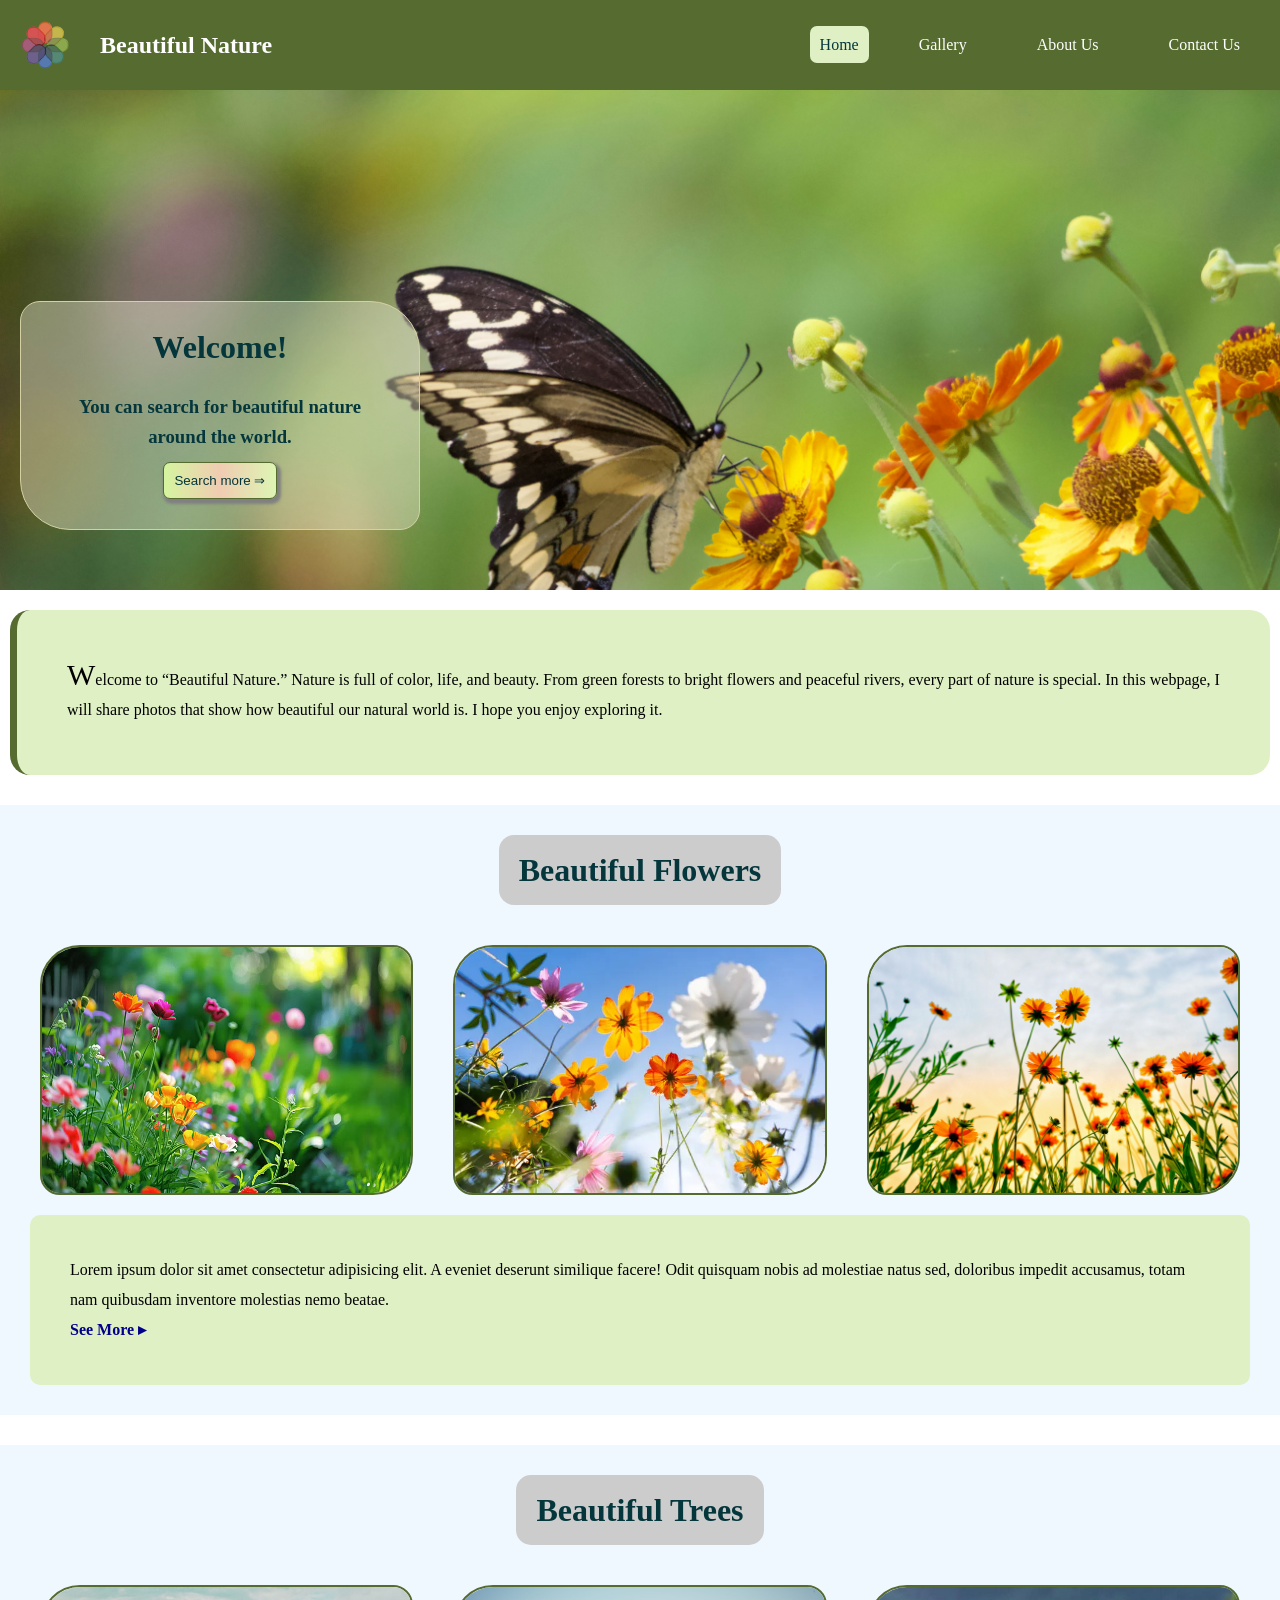
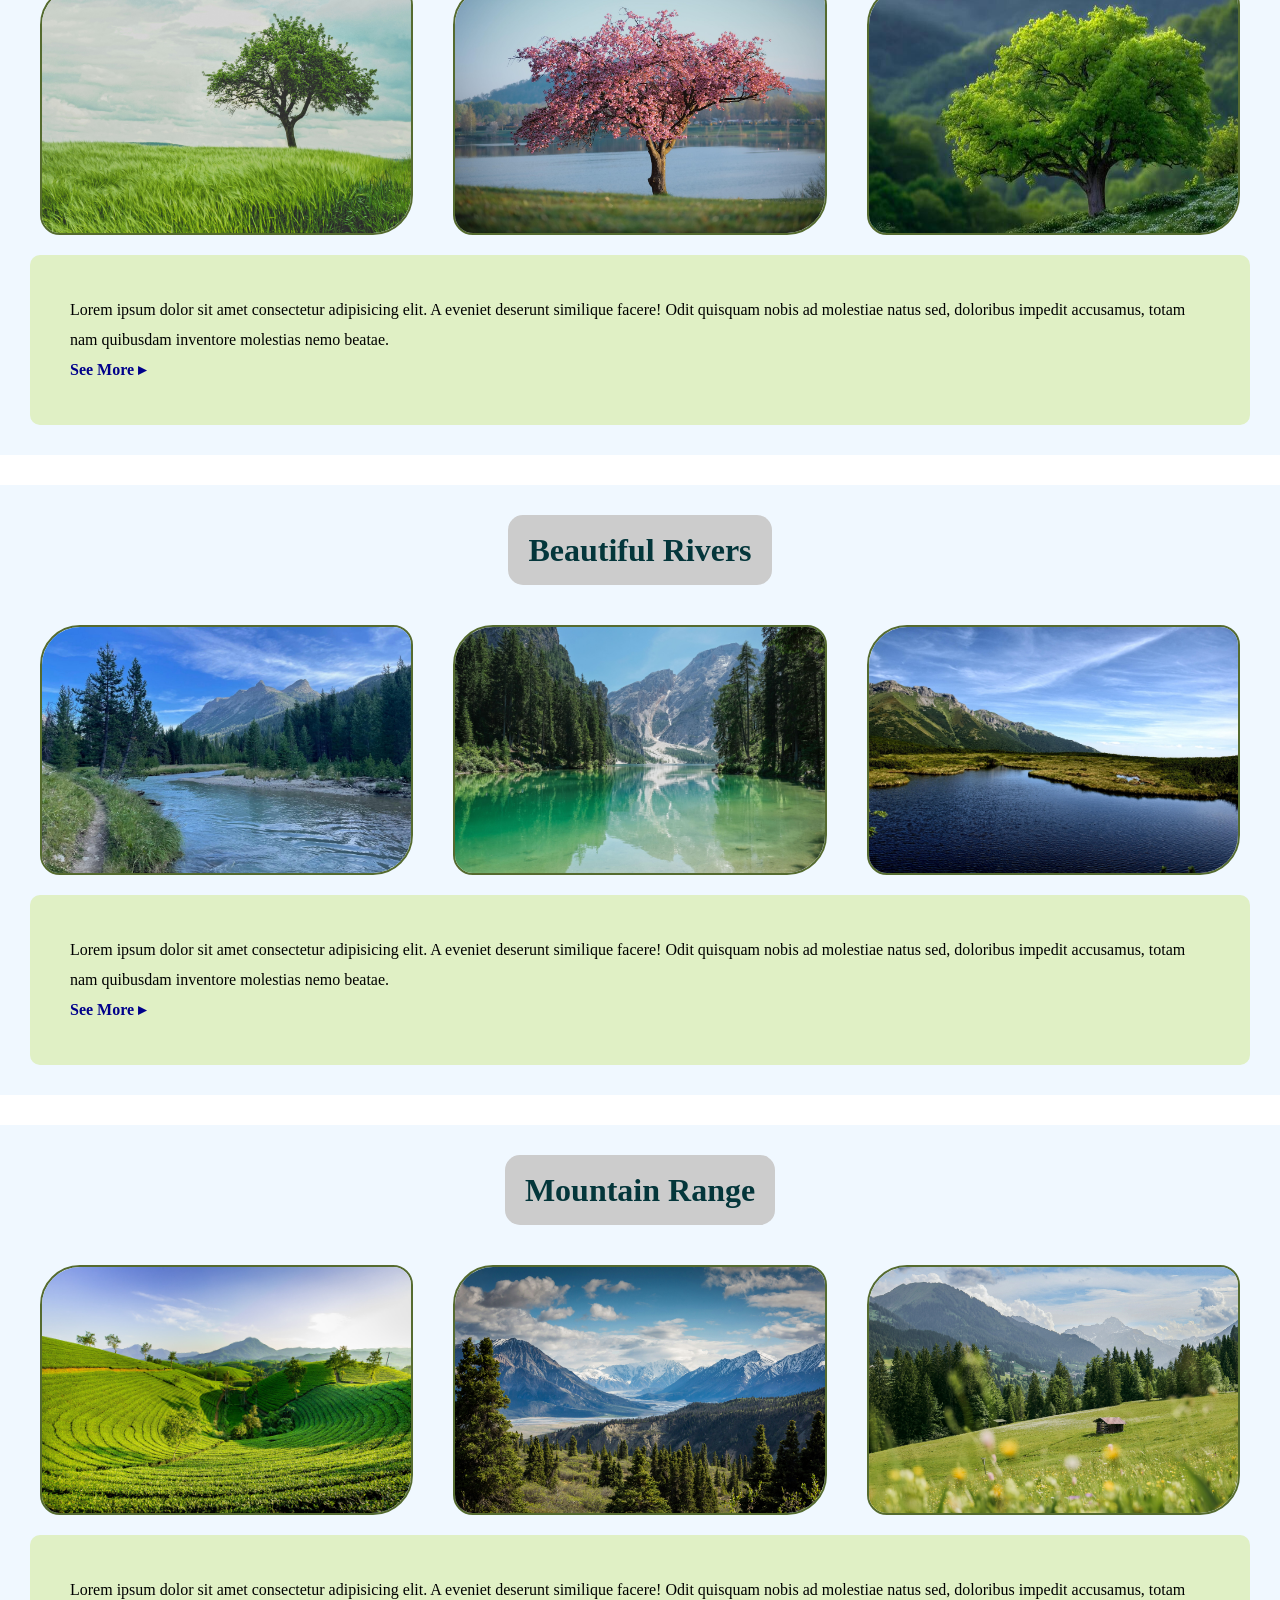
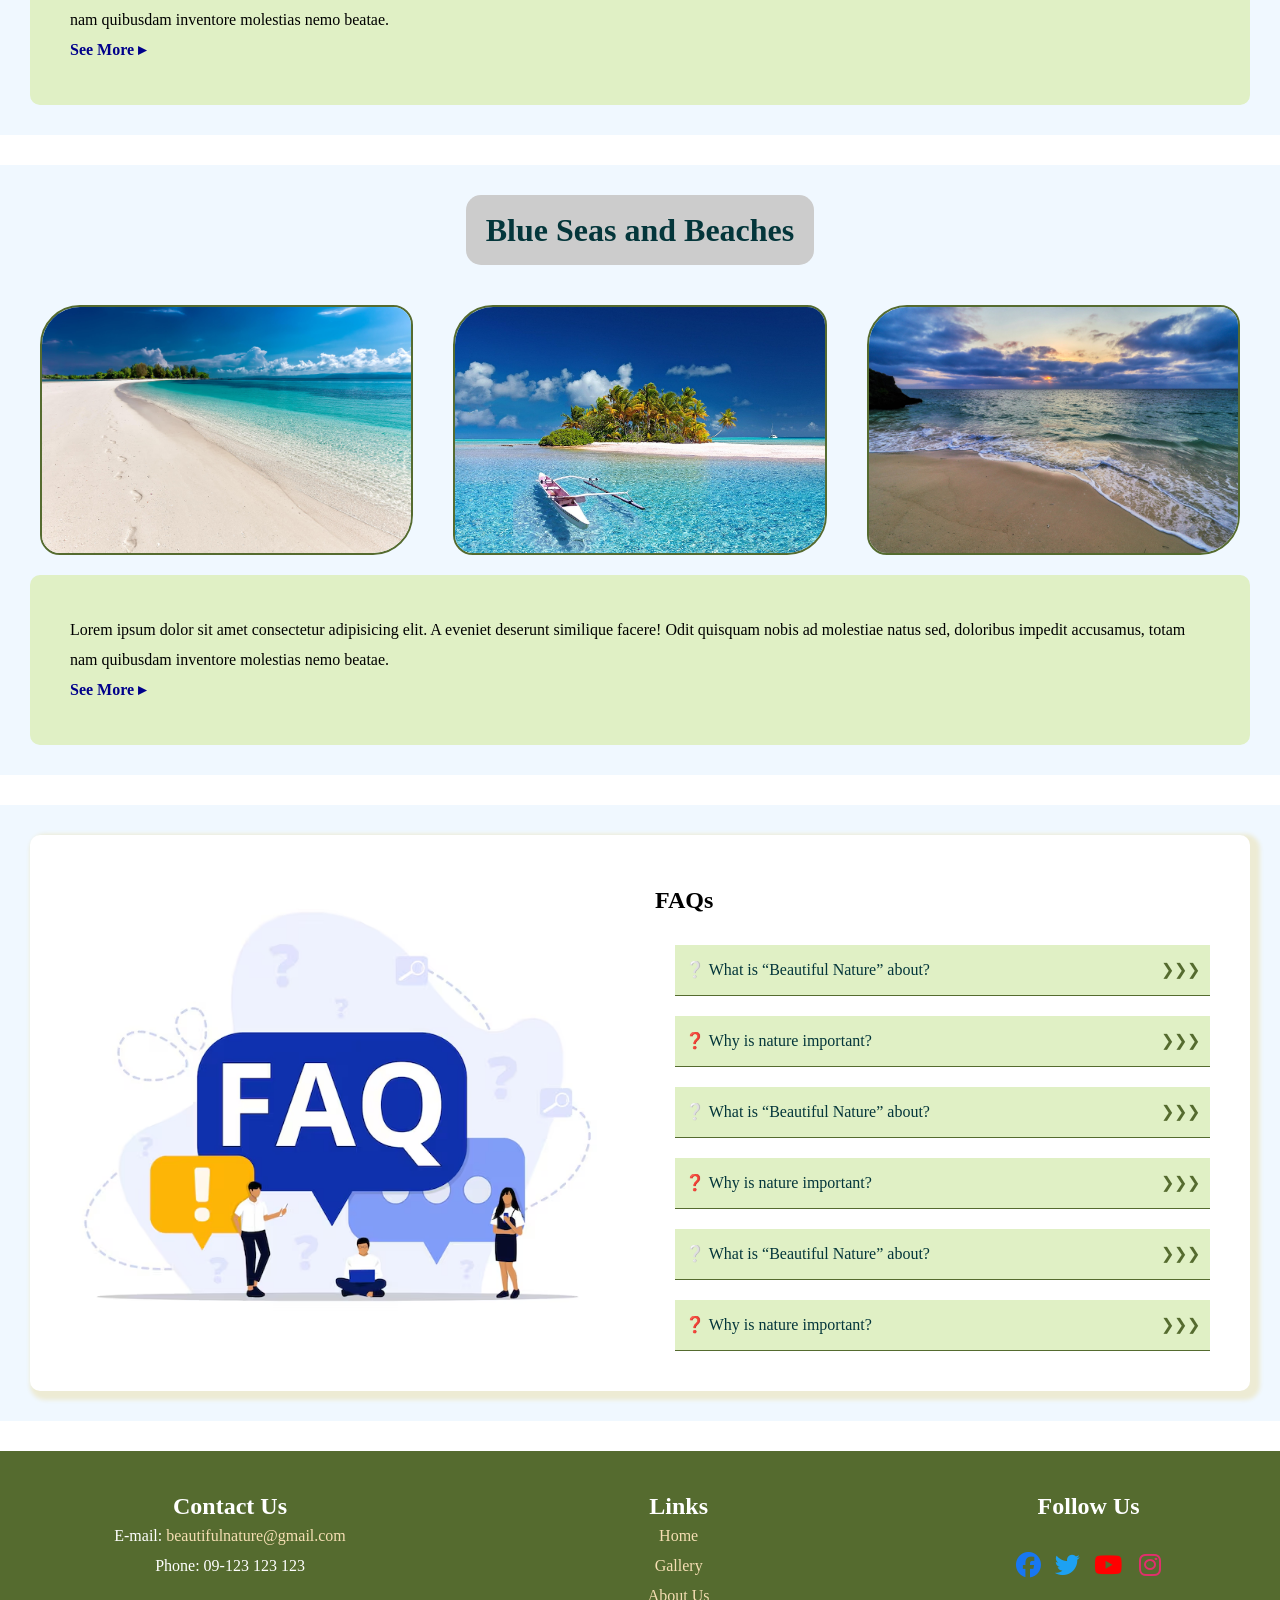
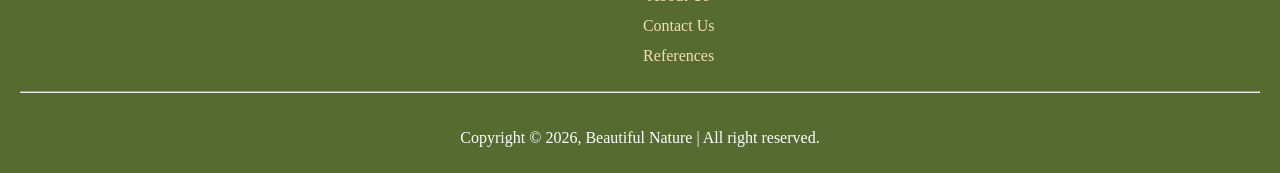
<file: index.html>
<!DOCTYPE html>
<html lang="en">
<head>
    <meta charset="UTF-8">
    <meta name="viewport" content="width=device-width, initial-scale=1.0">
    <title>Beautiful Nature</title>
    <link rel="icon" href="images/nighttree.ico" type="image/ico">
    <link rel="stylesheet" href="01_style.css">
    <link rel="stylesheet" href="https://cdnjs.cloudflare.com/ajax/libs/font-awesome/6.5.0/css/all.min.css">
    <style>
       
    </style>

</head>
<body>
    <!--header-->
    <div class="nav-bar">
        <div class="logo">
            <img src="images/media.ico" alt="logo">
            <h2>Beautiful Nature</h2>
        </div>
             <!-- checkbox -->
        <input type="checkbox" id="menu-check">
 
        <!-- hamburger -->
        <label for="menu-check" class="menu-toggle">☰</label>
        <ul class="menu" type="none">
            <li><a href="index.html" class="active">Home</a></li>
            <li><a href="gallery.html">Gallery</a></li>
            <li><a href="about_us.html">About Us</a></li>
            <li><a href="contact_us.html">Contact Us</a></li>
        </ul>    
    </div>
    <!--hero-->
    <div class="hero_container">
        <div class="hero_content">
            <h1>Welcome!</h1><br>
            <h3>You can search for beautiful nature around the world.<h3>
            <button class="btn"><a href="#">Search more &DoubleRightArrow;</a></button>
        </div>
    </div>
    <!--Main Content-->
    <div class="intro">
        <p>Welcome to “Beautiful Nature.” Nature is full of color, life, and beauty. From green forests to bright flowers and peaceful rivers, every part of nature is special. In this webpage, I will share photos that show how beautiful our natural world is. I hope you enjoy exploring it.</p>
    </div>
    <!--Flowers-->
    <div class="img-container">
        <h1>Beautiful Flowers</h1><br>
        <div class="img-card">
            <div class="image">
                <img src="images/beautiful-flowers.jpg" alt="flowers">
            </div>
            <div class="image">
                <img src="images/flower.webp" alt="flowers">
            </div>
            <div class="image">
                <img src="images/flowers.jpg" alt="flowers">
            </div>
        </div>
        <div class="description">
            <p>Lorem ipsum dolor sit amet consectetur adipisicing elit. A eveniet deserunt similique facere! Odit quisquam nobis ad molestiae natus sed, doloribus impedit accusamus, totam nam quibusdam inventore molestias nemo beatae.</p>
            <a href="#" style="text-decoration: none;">See More &blacktriangleright;</a>
        </div>
    </div>
    <!--Tree-->
    <div class="img-container">
        <h1>Beautiful Trees</h1><br>
        <div class="img-card">
            <div class="image">
                <img src="images/tree.jpg" alt="Trees">
            </div>
            <div class="image">
                <img src="images/nature.jpg" alt="Trees">
            </div>
            <div class="image">
                <img src="images/tree1.jpg" alt="Trees">
            </div>
        </div>
        <div class="description">
            <p>Lorem ipsum dolor sit amet consectetur adipisicing elit. A eveniet deserunt similique facere! Odit quisquam nobis ad molestiae natus sed, doloribus impedit accusamus, totam nam quibusdam inventore molestias nemo beatae.</p>
            <a href="#" style="text-decoration: none;">See More &blacktriangleright;</a>
        </div>        
    </div>
     <!--Rivers-->
    <div class="img-container">
        <h1>Beautiful Rivers</h1><br>
        <div class="img-card">
            <div class="image">
                <img src="images/river.jpg" alt="Rivers">
            </div>
            <div class="image">
                <img src="images/shogun-nature.jpg" alt="Rivers">
            </div>
            <div class="image">
                <img src="images/tatry.jpg" alt="Rivers">
            </div>
        </div>
        <div class="description">
            <p>Lorem ipsum dolor sit amet consectetur adipisicing elit. A eveniet deserunt similique facere! Odit quisquam nobis ad molestiae natus sed, doloribus impedit accusamus, totam nam quibusdam inventore molestias nemo beatae.</p>
            <a href="#" style="text-decoration: none;">See More &blacktriangleright;</a>
        </div>
    </div>
    <!--Mountain-->
    <div class="img-container">
        <h1>Mountain Range</h1><br>
        <div class="img-card">
            <div class="image">
                <img src="images/hills.jpg" alt="Mountain">
            </div>
            <div class="image">
                <img src="images/mountain1.jpg" alt="Mountain">
            </div>
            <div class="image">
                <img src="images/mountain2.jpg" alt="Mountains">
            </div>
        </div>
        <div class="description">
            <p>Lorem ipsum dolor sit amet consectetur adipisicing elit. A eveniet deserunt similique facere! Odit quisquam nobis ad molestiae natus sed, doloribus impedit accusamus, totam nam quibusdam inventore molestias nemo beatae.</p>
            <a href="#" style="text-decoration: none;">See More &blacktriangleright;</a>
        </div>
    </div>
     <!--Sea-->
    <div class="img-container">
        <h1>Blue Seas and Beaches</h1><br>
        <div class="img-card">
            <div class="image">
                <img src="images/beach.jpg" alt="Sea">
            </div>
            <div class="image">
                <img src="images/polynesia.jpg" alt="Sea">
            </div>
            <div class="image">
                <img src="images/sea.jpg" alt="Sea">
            </div>
        </div>
        <div class="description">
            <p>Lorem ipsum dolor sit amet consectetur adipisicing elit. A eveniet deserunt similique facere! Odit quisquam nobis ad molestiae natus sed, doloribus impedit accusamus, totam nam quibusdam inventore molestias nemo beatae.</p>
            <a href="#" style="text-decoration: none;">See More &blacktriangleright;</a>
        </div>
    </div>
     <!--FAQ --> 
    <div class="faq">
        <div class="faq-container">
            <div class="faq-img">
                <img src="images/faqs-1.avif" alt="faq">
            </div>
            <div class="faq-questions">
                <h2>FAQs</h2>
    
                <details>
                    <summary> ❔ What is “Beautiful Nature” about?</summary>
                    <p>“Beautiful Nature” is a website that showcases the beauty of the natural world through photos of flowers, trees, rivers, and more.</p>
                </details>
                <details>
                    <summary> ❓ Why is nature important?</summary>
                    <p>Nature is important because it supports life, provides clean air and water, and offers peace and beauty to people.</p>
                </details>
                <details>
                    <summary> ❔ What is “Beautiful Nature” about?</summary>
                    <p>“Beautiful Nature” is a website that showcases the beauty of the natural world through photos of flowers, trees, rivers, and more.</p>
                </details>
                <details>
                    <summary> ❓ Why is nature important?</summary>
                    <p>Nature is important because it supports life, provides clean air and water, and offers peace and beauty to people.</p>
                </details>
                <details>
                    <summary> ❔ What is “Beautiful Nature” about?</summary>
                    <p>“Beautiful Nature” is a website that showcases the beauty of the natural world through photos of flowers, trees, rivers, and more.</p>
                </details>
                <details>
                    <summary> ❓ Why is nature important?</summary>
                    <p>Nature is important because it supports life, provides clean air and water, and offers peace and beauty to people.</p>
                </details>
            </div>
        </div>
    </div>
    <!--End FAQ--> 
    <!--footer-->
    <div class="footer">
        <div class="footer-container">
            <div class="footer-contact">
                <h2>Contact Us</h2>
                <p>E-mail: <a href="beautifulnature@gmail.com">beautifulnature@gmail.com</a></p>
                <p>Phone: 09-123 123 123</p>
            </div><br>
            <div class="footer-links">
                <h2>Links</h2>
                <ul type="none">
                    <li><a href="index.html">Home</a></li>
                    <li><a href="">Gallery</a></li>
                    <li><a href="about_us.html">About Us</a></li>
                    <li><a href="contact_us.html">Contact Us</a></li>
                    <li><a href="reference/reference.pdf">References</a></li>
                </ul>
            </div><br>
            <div class="social-icons">
                <h2>Follow Us</h2><br>
                <a href="#" class="facebook"><i class="fab fa-facebook"></i></a>
                <a href="#" class="twitter"><i class="fab fa-twitter"></i></a>
                <a href="#" class="youtube"><i class="fab fa-youtube"></i> </a>
                <a href="#" class="instagram"><i class="fab fa-instagram"></i></a>
            </div>
        </div>
        <hr><br>
        <p> Copyright &copy; 2026, Beautiful Nature | All right reserved.</p>
    </div>
</body>
</html>
</file>
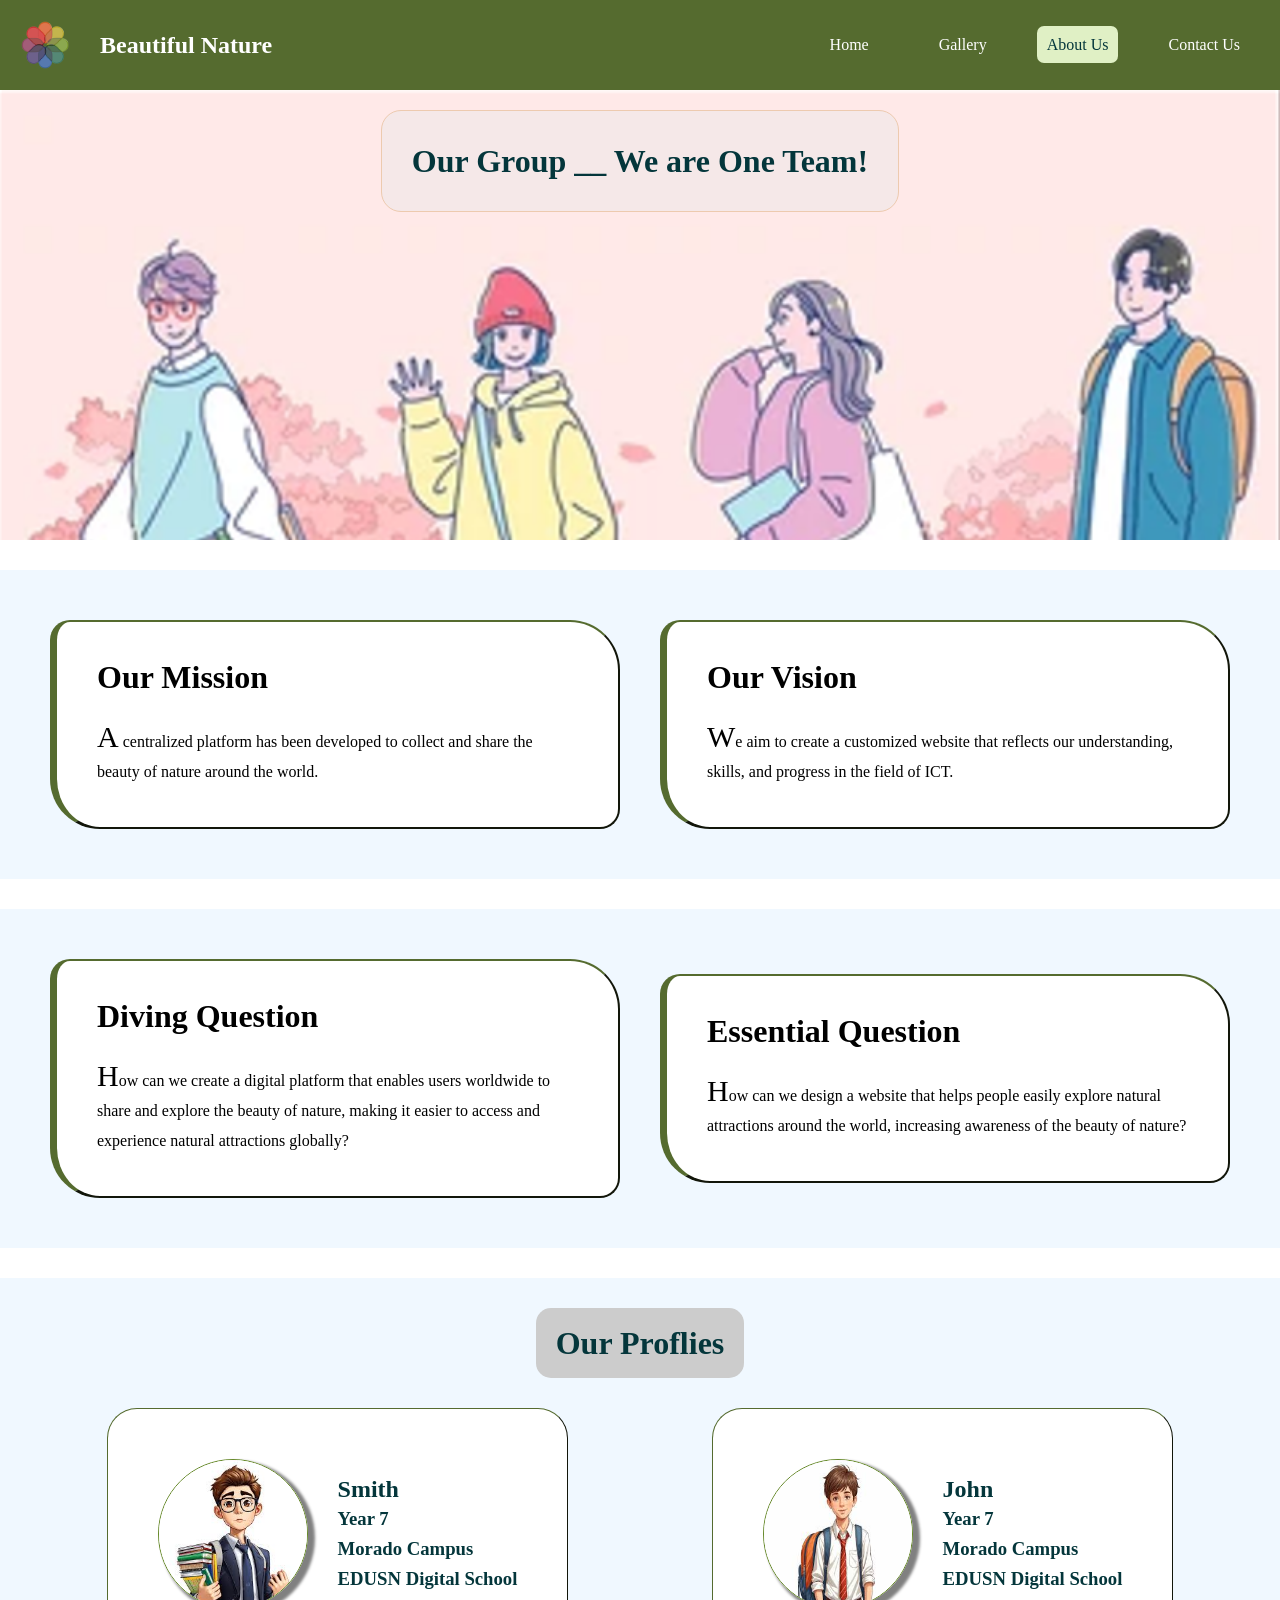
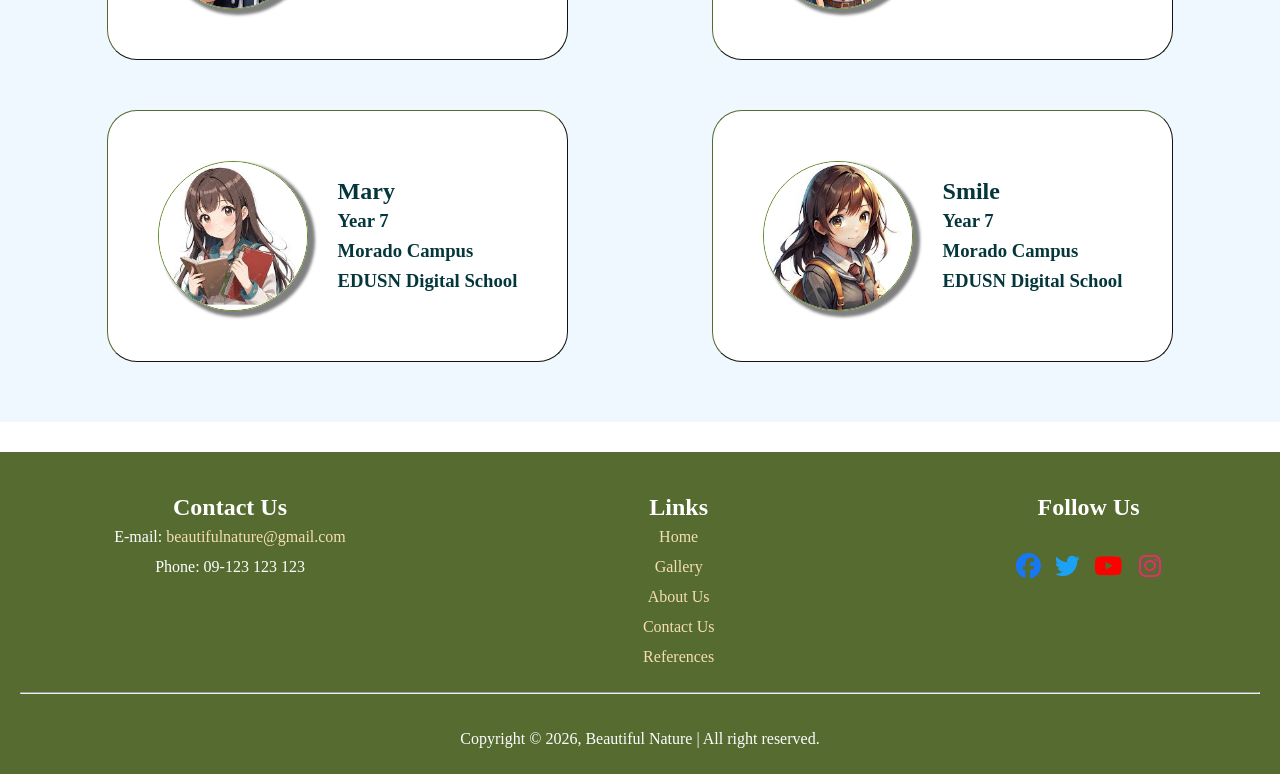
<file: about_us.html>
<!DOCTYPE html>
<html lang="en">
<head>
    <meta charset="UTF-8">
    <meta name="viewport" content="width=device-width, initial-scale=1.0">
    <title>About Us</title>
    <link rel="icon" href="images/nighttree.ico" type="image/ico">
    <link rel="stylesheet" href="https://cdnjs.cloudflare.com/ajax/libs/font-awesome/4.7.0/css/font-awesome.min.css">
    <link rel="stylesheet" href="https://cdnjs.cloudflare.com/ajax/libs/font-awesome/6.5.0/css/all.min.css">
    <link rel="stylesheet" href="01_style.css">
</head>
<body>
     <!--header-->
    <div class="nav-bar">
        <div class="logo">
            <img src="images/media.ico" alt="logo">
            <h2>Beautiful Nature</h2>
        </div>
             <!-- checkbox -->
        <input type="checkbox" id="menu-check">
 
        <!-- hamburger -->
        <label for="menu-check" class="menu-toggle">☰</label>
        <ul class="menu" type="none">
            <li><a href="index.html">Home</a></li>
            <li><a href="gallery.html">Gallery</a></li>
            <li><a href="about_us.html" class="active">About Us</a></li>
            <li><a href="contact_us.html">Contact Us</a></li>
        </ul>    
    </div>
    <!--hero-->   
    <div class="about_hero_container">
        <div class="about_hero_content">
            <h1>Our Group __ We are One Team!</h1>
        </div>
    </div>
    <!--Main Content-->
    <!--Mission-vision-dq-eq-->
     <div class="ab-container">
        <div class="m-v-d-e">
            <h1>Our Mission</h1><br>
            <p>A centralized platform has been developed to collect and share the beauty of nature around the world.</p>
        </div>
        <div class="m-v-d-e">
            <h1>Our Vision</h1><br>
            <p> We aim to create a customized website that reflects our understanding, skills, and progress in the field of ICT.</p>
        </div>
    </div>
    <div class="ab-container">
        <div class="m-v-d-e">
            <h1>Diving Question</h1><br>
            <p>How can we create a digital platform that enables users worldwide to share and explore the beauty of nature, making it easier to access and experience natural attractions globally?</p>
        </div>
        <div class="m-v-d-e">
            <h1>Essential Question</h1><br>
            <p> How can we design a website that helps people easily explore natural attractions around the world, increasing awareness of the beauty of nature?</p>
        </div>
    </div>
    <!-- End Mission-vision-dq-eq-->
    <!--Profiles-->
    <div class="our-profiles">
        <h1>Our Proflies</h1>
        <div class="profile-container">
            <div class="std-profile">
                <img src="images/school_boy.jpeg" alt="student">
                <div class="std-info">
                    <h2>Smith</h2>
                    <h3>Year 7</h3>
                    <h3>Morado Campus</h3>
                    <h3>EDUSN Digital School</h3>
                </div>
            </div>
            <div class="std-profile">
                <img src="images/school_boy1.jpeg" alt="student">
                <div class="std-info">
                    <h2>John</h2>
                    <h3>Year 7</h3>
                    <h3>Morado Campus</h3>
                    <h3>EDUSN Digital School</h3>
                </div>
            </div>
            <div class="std-profile">
                <img src="images/school_girl.jpeg" alt="student">
                <div class="std-info">
                    <h2>Mary</h2>
                    <h3>Year 7</h3>
                    <h3>Morado Campus</h3>
                    <h3>EDUSN Digital School</h3>
                </div>
            </div>
            <div class="std-profile">
                <img src="images/school_girl1.jpeg" alt="student">
                <div class="std-info">
                    <h2>Smile</h2>
                    <h3>Year 7</h3>
                    <h3>Morado Campus</h3>
                    <h3>EDUSN Digital School</h3>
                </div>
            </div>
        </div>
    </div>
     <!--footer-->
    <div class="footer">
        <div class="footer-container">
            <div class="footer-contact">
                <h2>Contact Us</h2>
                <p>E-mail: <a href="beautifulnature@gmail.com">beautifulnature@gmail.com</a></p>
                <p>Phone: 09-123 123 123</p>
            </div><br>
            <div class="footer-links">
                <h2>Links</h2>
                <ul type="none">
                    <li><a href="index.html">Home</a></li>
                    <li><a href="#">Gallery</a></li>
                    <li><a href="about_us.html">About Us</a></li>
                    <li><a href="contact_us.html">Contact Us</a></li>
                    <li><a href="reference/reference.pdf">References</a></li>
                </ul>
            </div><br>
            <div class="social-icons">
                <h2>Follow Us</h2><br>
                <a href="#" class="facebook"><i class="fab fa-facebook"></i></a>
                <a href="#" class="twitter"><i class="fab fa-twitter"></i></a>
                <a href="#" class="youtube"><i class="fab fa-youtube"></i> </a>
                <a href="#" class="instagram"><i class="fab fa-instagram"></i></a>
            </div>
        </div>
        <hr><br>
        <p> Copyright &copy; 2026, Beautiful Nature | All right reserved.</p>
    </div>

</body>
</html>
</file>
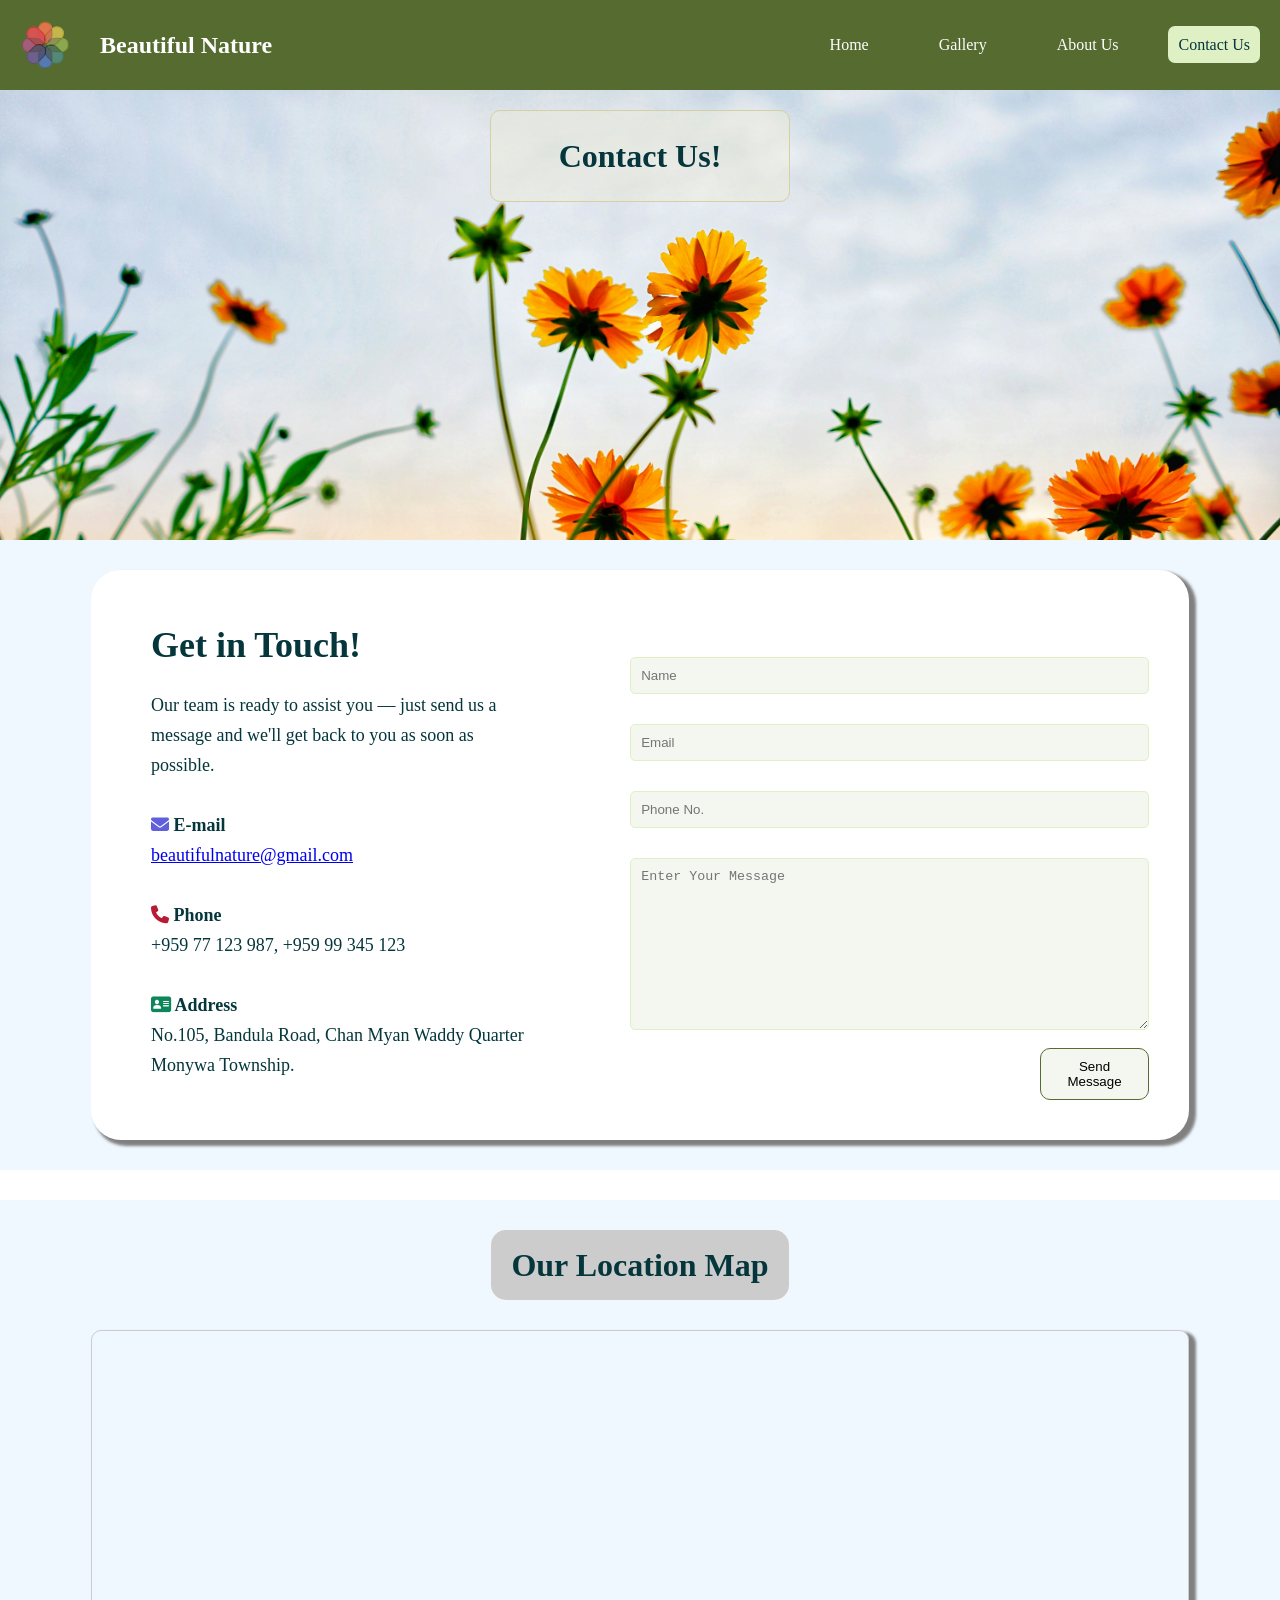
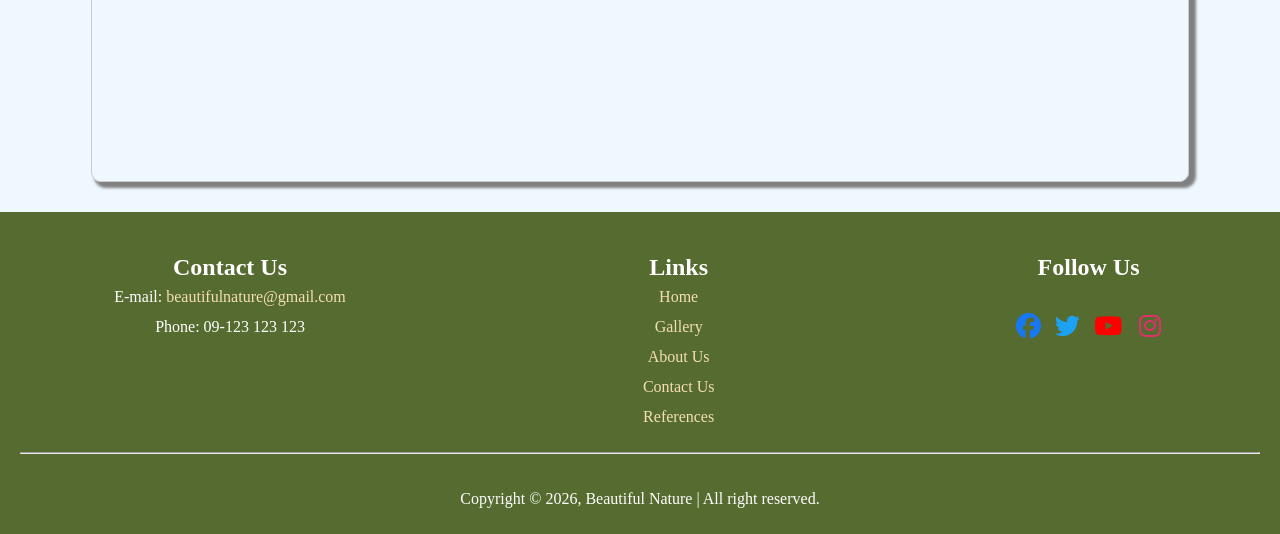
<file: contact_us.html>
<!DOCTYPE html>
<html lang="en">
<head>
    <meta charset="UTF-8">
    <meta name="viewport" content="width=device-width, initial-scale=1.0">
    <title>Contact Us</title>
    <link rel="icon" href="images/nighttree.ico" type="image/ico">
    <link rel="stylesheet" href="https://cdnjs.cloudflare.com/ajax/libs/font-awesome/4.7.0/css/font-awesome.min.css">
    <link rel="stylesheet" href="https://cdnjs.cloudflare.com/ajax/libs/font-awesome/6.5.0/css/all.min.css">
    <link rel="stylesheet" href="01_style.css">    
</head>
<body>
    <!--header-->
    <div class="nav-bar">
        <div class="logo">
            <img src="images/media.ico" alt="logo">
            <h2>Beautiful Nature</h2>
        </div>
             <!-- checkbox -->
        <input type="checkbox" id="menu-check">
 
        <!-- hamburger -->
        <label for="menu-check" class="menu-toggle">☰</label>
        <ul class="menu" type="none">
            <li><a href="index.html">Home</a></li>
            <li><a href="about_us.html">Gallery</a></li>
            <li><a href="about_us.html">About Us</a></li>
            <li><a href="contact_us.html" class="active">Contact Us</a></li>
        </ul>    
    </div>
    <!--hero-->   
    <div class="contact_hero_container">
        <div class="contact_hero_content">
            <h1>Contact Us!</h1>
        </div>
    </div>
    <!--Main Content-->
    <div class="ad-container">
        <div class="address-mail">
            <div class="address">
            <h1>Get in Touch!</h1><br>
            <p>Our team is ready to assist you — just send us a message and we'll get back to you as soon as possible.</p><br>
            <p><b><i class="fa fa-envelope" style="color: rgb(96, 96, 218);"></i>  E-mail</b></p>
            <p><a href="#">beautifulnature@gmail.com</a></p><br>
            <p><b><i class="fa fa-phone" style="color: rgb(183, 27, 53);"></i> Phone</b></p>   
            <p>+959 77 123 987, +959 99 345 123 </p> <br>
            <p><b><i class="fa fa-address-card" style="color: rgb(13, 135, 90);"></i> Address</b></p>    
            <p>No.105, Bandula Road, Chan Myan Waddy Quarter</p>     
            <p>Monywa Township.</p>
        </div>
        <div class="mail">
            <form>
                <input type="text" placeholder="Name" size="50px" required><br><br>
                <input type="email" placeholder="Email" size="50px" required><br><br>
                <input type="tel" placeholder="Phone No." size="50px"><br><br>
             <!--  <input type="text" placeholder="Subject" size="50px"><br><br>--> 
                <textarea rows="10" placeholder="Enter Your Message" cols="50" required></textarea><br>
                <button  class="form-btn" type="submit">Send Message</button>
            </form>
        </div>
        </div>
    </div>
    <div class="location">
        <h1>Our Location Map</h1><br>
        <div class="map">
            <iframe src="https://www.google.com/maps/embed?pb=!1m16!1m12!1m3!1d29567.807352076055!2d95.14996466823486!3d22.12689383594944!2m3!1f0!2f0!3f0!3m2!1i1024!2i768!4f13.1!2m1!1smonywa%20University!5e0!3m2!1sen!2smm!4v1775570663959!5m2!1sen!2smm" width="600" height="450" style="border:0;" allowfullscreen="" loading="lazy" referrerpolicy="no-referrer-when-downgrade"></iframe>
        </div>
        
    </div>
    <!--footer-->
    <div class="footer">
        <div class="footer-container">
            <div class="footer-contact">
                <h2>Contact Us</h2>
                <p>E-mail: <a href="beautifulnature@gmail.com">beautifulnature@gmail.com</a></p>
                <p>Phone: 09-123 123 123</p>
            </div><br>
            <div class="footer-links">
                <h2>Links</h2>
                <ul type="none">
                    <li><a href="index.html">Home</a></li>
                    <li><a href="#">Gallery</a></li>
                    <li><a href="about_us.html">About Us</a></li>
                    <li><a href="contact_us.html">Contact Us</a></li>
                    <li><a href="reference/reference.pdf">References</a></li>
                </ul>
            </div><br>
            <div class="social-icons">
                <h2>Follow Us</h2><br>
                <a href="#" class="facebook"><i class="fab fa-facebook"></i></a>
                <a href="#" class="twitter"><i class="fab fa-twitter"></i></a>
                <a href="#" class="youtube"><i class="fab fa-youtube"></i> </a>
                <a href="#" class="instagram"><i class="fab fa-instagram"></i></a>
            </div>
        </div>
        <hr><br>
        <p> Copyright &copy; 2026, Beautiful Nature | All right reserved.</p>
    </div>
</body>
</html>
</file>
<file: 01_style.css>
*{
    margin: 0;
    padding: 0;
    box-sizing: border-box;
}
body{
    line-height: 30px;
}
.nav-bar{
    background-color: darkolivegreen;
    display: flex;
    justify-content: space-between;
    align-items: center;
    padding: 20px;
    color: white;
    position: sticky;
    top:0;
    z-index: 2;
}
.logo{
    display: flex;
    align-items: center;
    gap: 30px;
}
.logo img{
    width: 50px;
    height: 50px;
    border-radius: 50%;
}
.menu {
    display: flex; 
    gap: 30px;    
}
.menu li a{
    color: white;
    padding: 20px;
    text-decoration: none;
}
.menu li a:hover{
    background-color: rgb(224, 240, 197);
    border-radius: 7px;
    color: rgb(4, 54, 59);
    padding: 10px;
}
.menu li a.active{
    background-color: rgb(224, 240, 197);
    border-radius: 7px;
    color: rgb(4, 54, 59);
    padding: 10px;
}
/* HAMBURGER */
#menu-check{
    display: none;
}
.menu-toggle{
    display: none;
    font-size: 28px;
    cursor: pointer;
}
/*humbugur menu*/
@media (max-width: 768px){ 
    .menu{
        display: none;
        flex-direction: column;
        position: absolute;
        top: 70px;
        left: 0;
        width: 100%;
        background-color: rgb(43, 2, 43);
        text-align: center;
        padding: 15px 0;
    }
    /* KEY PART (works reliably) */
    #menu-check:checked ~ .menu{
        display: flex;
    }
    
    .menu-toggle{
        display: flex;
        flex-direction: column;
    }}
    /* HAMBURGER  end*/
    /*hero*/
        .hero_container{
            background: url(images/amanda-panda-unsplash.jpg) center top;
            background-size: cover;
            height: 500px;
            display: flex;
            justify-content: flex-start;
            align-items: center;
            position: relative;
        }
        .hero_content{
            margin-top:150px;
            margin-left: 20px;
            background-color: rgba(237, 235, 212, 0.4);
            border: 1px solid rgb(211, 208, 163);
            border-radius: 20px 50px;
            width: 400px;
            padding: 30px;
            text-align: center;
            color: rgb(4, 54, 59);
        }
        .btn{
            background-color: rgb(231, 228, 183);
            background: linear-gradient(to right, rgb(213, 245, 159), rgb(240, 204, 177), rgb(221, 245, 180));
            padding: 10px;
            border-radius: 7px;
            border: 1px solid darkolivegreen;
            box-shadow: 2px 3px 3px 2px gray;/* right/down/blur/spread*/
            margin-top: 10px;
        /*    animation: btn-move 3s linear infinite;*/ 
            transition: all 1s linear;          
        }
       .btn:hover{
            transform: scale(1.1);
            border: 1px solid rgb(45, 61, 16);
            border-radius: 12px;
            background: linear-gradient(to right, rgb(240, 204, 177), rgb(213, 245, 159),rgb(236, 209, 187));
        }
     /*    @keyframes btn-move {
            0%, 100%{
                transform: scale(1);
            }
            50%{
                transform: scale(1.1);
                border: 1px solid darkgoldenrod;
                border-radius: 12px;
                background: linear-gradient(to right, rgb(213, 165, 128), rgb(230, 213, 172),rgb(213, 165, 128));
            }
        }*/
        .btn a{
            text-decoration: none;
            color: rgb(4, 54, 59);
        }
        /*content*/
        .intro{
            background-color: rgb(224, 240, 197);
            border-left: 7px solid darkolivegreen;
            border-radius: 20px;
            padding: 50px;
            margin: 20px 10px;
        }
        .intro p::first-letter{
            font-size: 30px;
        }
        .img-container{
            background-color: aliceblue;
            padding: 30px;
            margin: 30px 0px;
        }
        .img-card{
            display: flex;
            justify-content: center;
            align-self: center;
            gap: 20px;
        }
        .img-card .image{
            flex: 1;
            margin: 10px;
            transition: all 0.5s;           
        }
        .img-card .image:hover{
            transform: translateX(-15px);
        }
        .image img{
            width: 100%;
            height: 250px;
            border: 2px solid darkolivegreen; 
            border-radius: 40px 20px;                      
        }
        .description{
            padding: 40px;
            background-color: rgb(224, 240, 197);
            border-radius: 10px;
            transition: all 0.5s;
        }
        .description:hover{
            transform: translateY(-15px);
        }
        .description h3{
            text-align: center;
        }
        .description a{
            color: darkblue;
            font-weight: bold;
        }
          /*FAQ*/
        .faq{
            background-color: aliceblue;
            padding: 30px;
            margin: 30px 0;
        }
        .faq-container{ 
            display: flex;
            justify-content: space-around;
            align-items:center;
            margin: 30px;
            gap: 30px;
            background-color: white;
            border-radius: 10px;
            box-shadow: 5px 4px 4px 5px rgb(237, 235, 212); 
            padding: 20px; 
            margin: auto;
        }
        .faq-img, .faq-questions{
            flex: 1;
        }
        .faq-img img{
            width: 100%;;
        }
        .faq-questions details{
            background-color: rgb(224, 240, 197);
            border-bottom: 1px solid darkolivegreen;
            color: rgb(4, 54, 59);
            margin: 20px;
            padding: 10px;
        }
        .faq-questions h2{
            margin: 30px 0px;
        }
        .faq-questions p{
            background-color: white;
            border-left: 5px outset darkolivegreen;
            border-radius: 5px 25px;
            margin: 10px;
            padding: 20px;
        }
        .faq-questions summary{
            list-style: none;      /* remove the default arrow at left side(at the beginning of sentence)*/
            display: flex;
            justify-content: space-between;
            align-items: center;
        }
        .faq-questions summary::after{ /* change the default arrow */
            content: " ❯❯❯ "; /* ❯ ▶ ➤ ➜ ❓ 💬 ❔*/
            color: darkolivegreen;
            transition: 0.5s;
        }
        .faq-questions details[open] summary::after {   /* rotate the arrow */
            transform: rotate(90deg);
        }
        /*End FAQ*/
        /*footer*/
        .footer{
            background-color: darkolivegreen;
            color: white;
            text-align: center;
            padding: 20px;
        }
        .footer-container{
            display: flex;
            justify-content: space-around;
            margin: 20px;
        }
        .footer-container a{
            color: wheat;
            text-decoration: none;
        }
       .social-icons a{
            font-size: 25px;
            margin: 5px;
        }
        .facebook i {
            color: #1877f2; /* Facebook blue */
        }

        .twitter i {
            color: #1da1f2; /* Twitter blue */
        }

        .youtube i {
            color: #ff0000; /* YouTube red */
        }
        .instagram i {
            color: #e1306c; /* Instagram pink */
        }
        .social-icons a i:hover{
            transform: scale(1.2);
        }
        a:hover{
            color: peru;
        }
        @media (max-width:600px) {
            .footer-container{
                flex-direction: column;
            }
        }
        /*End Home Page*/
        /*Contact-Us page*/
        /*hero*/
        .contact_hero_container{
            background: url(images/flowers.jpg) no-repeat top center;
            background-size: cover;
            height: 450px;
            display: flex;
            justify-content: center;
            align-items: flex-start;

        }
        .contact_hero_content{
            width: 300px;
            background-color: rgba(237, 235, 212, 0.4);
            border: 1px solid rgb(211, 208, 163);
            border-radius: 10px;
            padding: 30px;
            text-align: center;
            color: rgb(4, 54, 59);
            margin-top: 20px;
        }
        .ad-container{
            background-color: aliceblue;
            padding: 30px;
            color: rgb(4, 54, 59);
        }
        .address-mail{
            width: 90%;
            display: flex;
            justify-content:space-evenly;
            align-items: flex-end;
        /*    background-color: rgb(224, 240, 197);*/
            background-color: white;
            border-radius: 30px;
            box-shadow: 5px 4px 3px 2px gray; 
            padding: 20px;
            margin: auto;
            gap: 30px;
        }
        .address{
            flex: 3;
            padding: 40px;
            font-size: 18px;
            line-height: 30px;
        }       
        .mail{
            flex: 4;
            padding: 20px;
        }
        form{
            border-radius: 10px;
            font-size: 20px;
        }
        form input, form textarea {
            width: 100%;
            padding: 10px;
            border: 1px solid rgb(224, 240, 197);
            border-radius: 5px;
            background-color: rgb(244, 247, 239);
        }
        .form-btn{
            background-color: rgb(244, 247, 239);
            padding: 10px;
            border: 1px solid darkolivegreen;
            border-radius: 10px;
            display: block;
            margin-top: 10px;
            margin-left: 79%;
            transition: all 0.5s linear;
        }
        .form-btn:hover{
            transform: translateX(-20px);
            color: white;
            background-color: darkolivegreen;
            border: 1px solid #ccc;
        }
        .location{
            background-color: aliceblue;
            padding: 30px;
            margin-top: 30px;
        }
        .location h1, .img-container h1, .our-profiles h1{
            width: fit-content;
            padding: 20px;
            background-color: #ccc;
            color: rgb(4, 54, 59);
            border-radius:15px;
            margin: auto;
            transition: all 0.5s linear;
        }
        .location h1:hover, .img-container h1:hover, .our-profiles h1:hover{
            transform: translateX(50px);
            background-color: darkolivegreen;
            color: white;
        }
        .map{
            width: 90%;
            border: 1px solid #ccc;
            border-radius: 10px;
            box-shadow: 5px 4px 3px 2px gray;
            margin: auto; 
        }        
        .map iframe{
            width: 100%;
            display: block;
            border-radius: 10px;                      
        }
        /*End Contact-Us page*/
        /*About us page*/
        /*Hero*/
        .about_hero_container{
            background: url(images/std_group.PNG) no-repeat center top;
            background-size: cover;
            height: 450px;
            display: flex;
            justify-content: center;
            align-items: flex-start;
        }
        .about_hero_content{
            background-color: rgba(230, 230, 230, 0.4);
            border: 1px solid rgb(237, 202, 175);
            border-radius: 20px;
            padding: 30px;
            text-align: center;
            color: rgb(4, 54, 59);
            line-height: 40px;
            margin-top: 20px;
        }
        .ab-container{
            background-color: aliceblue;
            display: flex;
            justify-content: space-evenly;
            align-items: center;
            margin: 30px 0;
            padding: 30px;
        }
        .m-v-d-e{
            flex: 1;
            background-color: rgb(255, 255, 255);
            border: 2px outset darkolivegreen;
            border-left: 7px outset darkolivegreen;
            border-radius: 20px 50px;
            padding: 40px;
            margin: 20px;
            transition: all 0.5s;
        }
        .m-v-d-e:hover{
            transform: translateY(-20px);
            background-color: rgb(224, 240, 197)
        }
        .m-v-d-e p::first-letter{
            font-size: 30px;
        }
        .our-profiles{
            background-color: aliceblue;
            margin: 30px 0;
            padding: 30px;
        }
        .profile-container{   
            display: flex;
            flex-wrap: wrap;
            justify-content: space-around;
            gap: 50px;
            padding: 30px;
        }
        .std-profile{
            background-color: rgb(255, 255, 255);
            color: rgb(4, 54, 59);
            border: 1px outset darkolivegreen;
            border-radius: 30px;
            display: flex;
            justify-content: space-around;
            align-items: center;
            gap: 30px;
            padding: 50px;
            transition: all 0.5s linear;
        }
        .std-profile:hover{
            transform: translateX(20px);
            background-color: rgb(224, 240, 197);
        }
        .std-profile img{
            width: 150px;
            height: 150px;
            border: 1px solid  rgb(101, 136, 40);
            border-radius: 50%;
            box-shadow: 5px 4px 3px 2px gray; 
            transition: all 0.5s linear;
        }
        .std-profile img:hover{
            transform: scale(1.1);
            border: 1px solid  rgb(46, 70, 5);
            box-shadow: 5px 4px 3px 2px rgb(182, 155, 102); 
        }
        /*End About us*/
        /*responsive_ Media Query*/
         @media (max-width:768px) {
            .img-card, .address-mail, .faq-container, .ab-container, .profile-container{
                flex-direction: column;
            } 
            .address, .mail, .faq-img, .faq-questions{
                width: 100%;
            }       
        }
</file>
